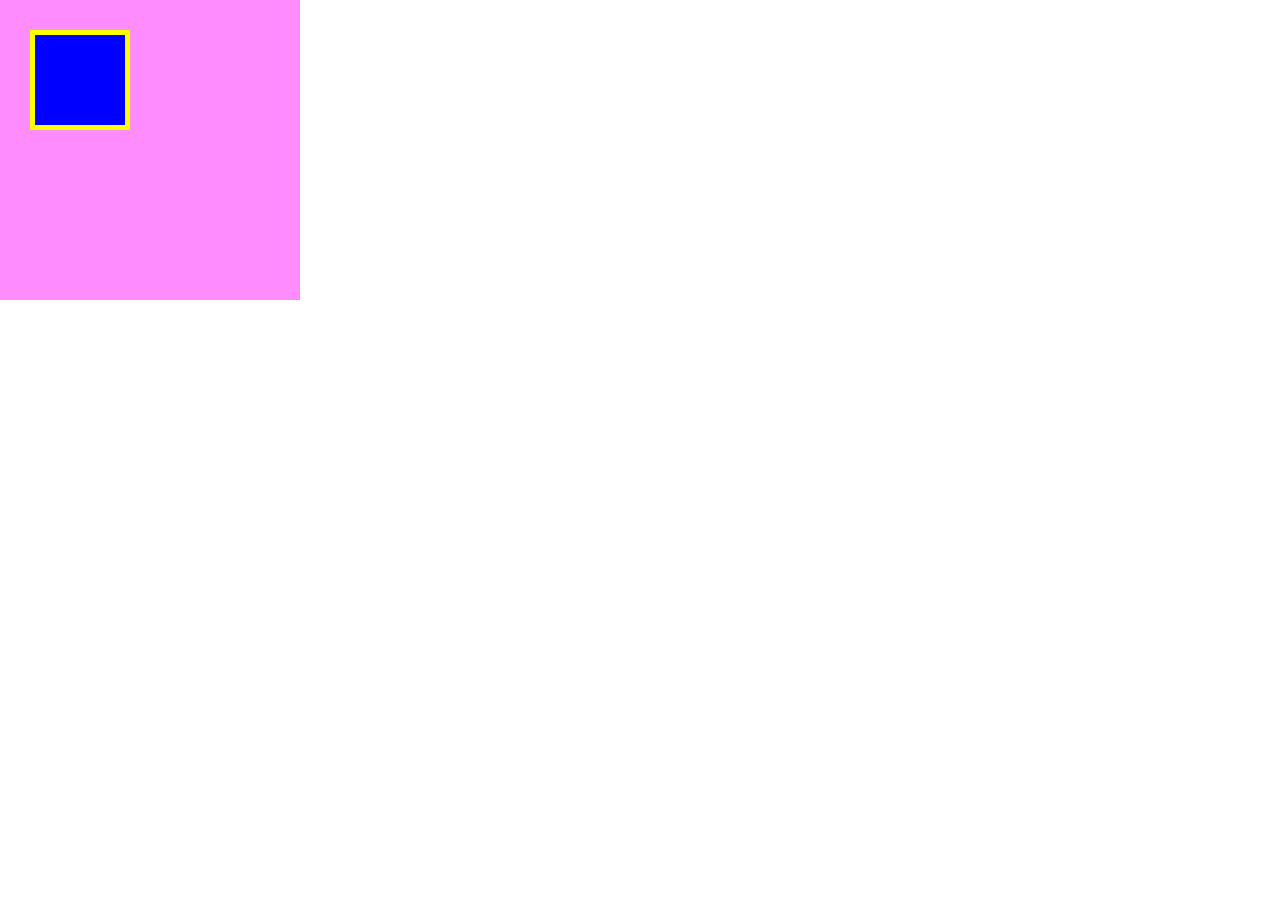
<file: HTML_CSS/1-3/index.html>
<!DOCTYPE html>
<html>
<head>
	<meta charset="utf-8">
	<title>Lesson 1-3</title>
	<link rel="stylesheet" type="text/css" href="style.css">
</head>
<body>
	<div class="box1">
		<div class="box2"></div>
	</div>

</body>
</html>
</file>
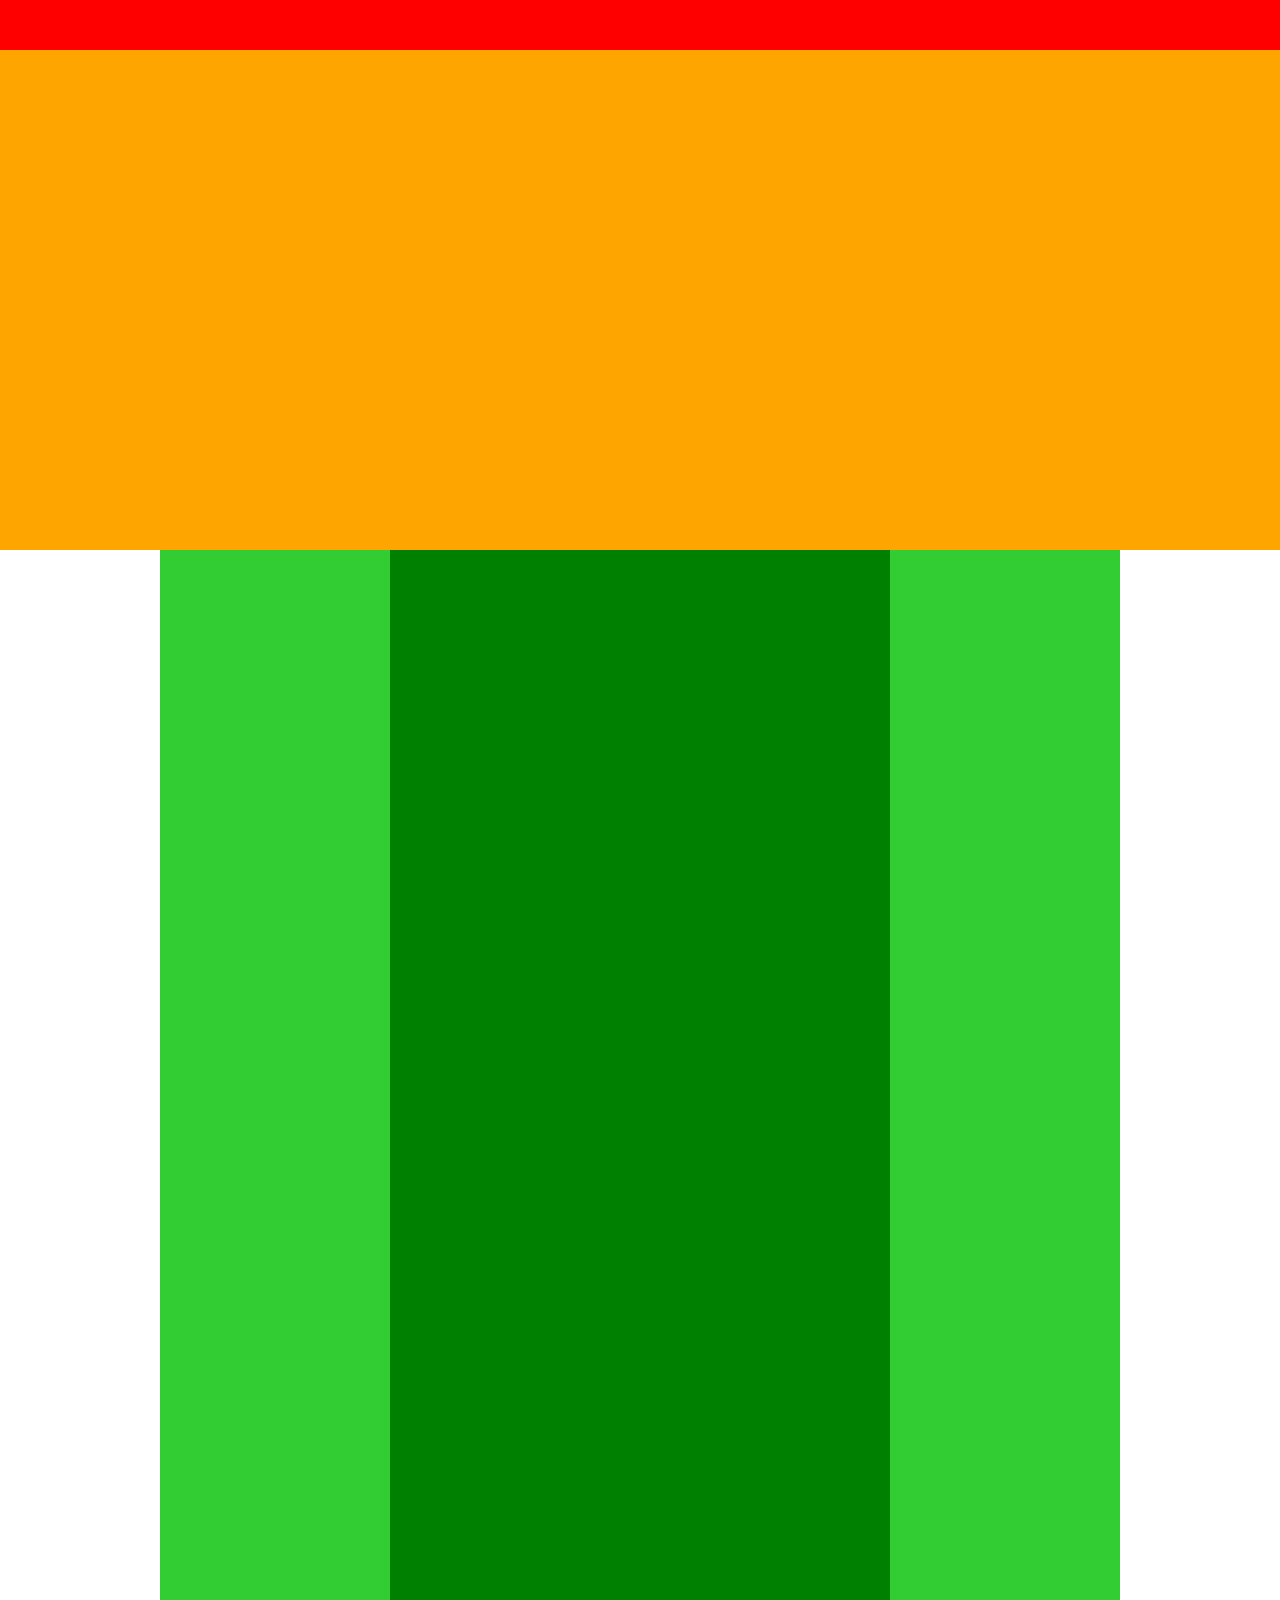
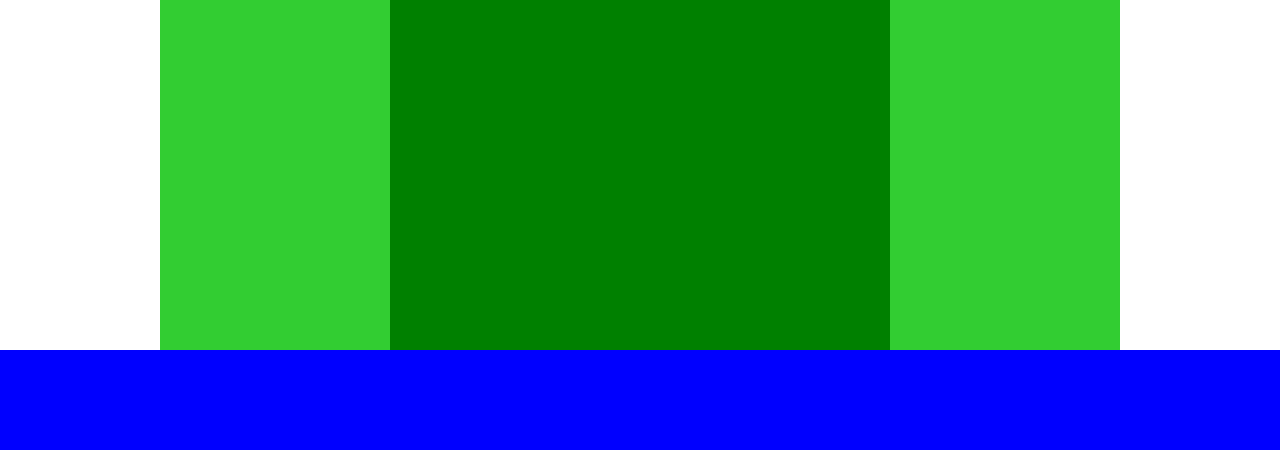
<file: HTML_CSS/1-4/index.html>
<!DOCTYPE html>
<html>
<head>
	<meta charset="utf-8">
	<link rel="stylesheet" type="text/css" href="style.css">
	<title>Lesson 1-4</title>
</head>
<body>
	<!-- header -->
	<div class="header">
	</div>

	<!-- main-visual -->
	<div class="main-visual">
	</div>

	<!-- main -->
	<div class="main">
		<div class="content"></div>
	</div>

	<!-- footer -->
	<div class="footer">
		
	</div>
</body>
</html>
</file>
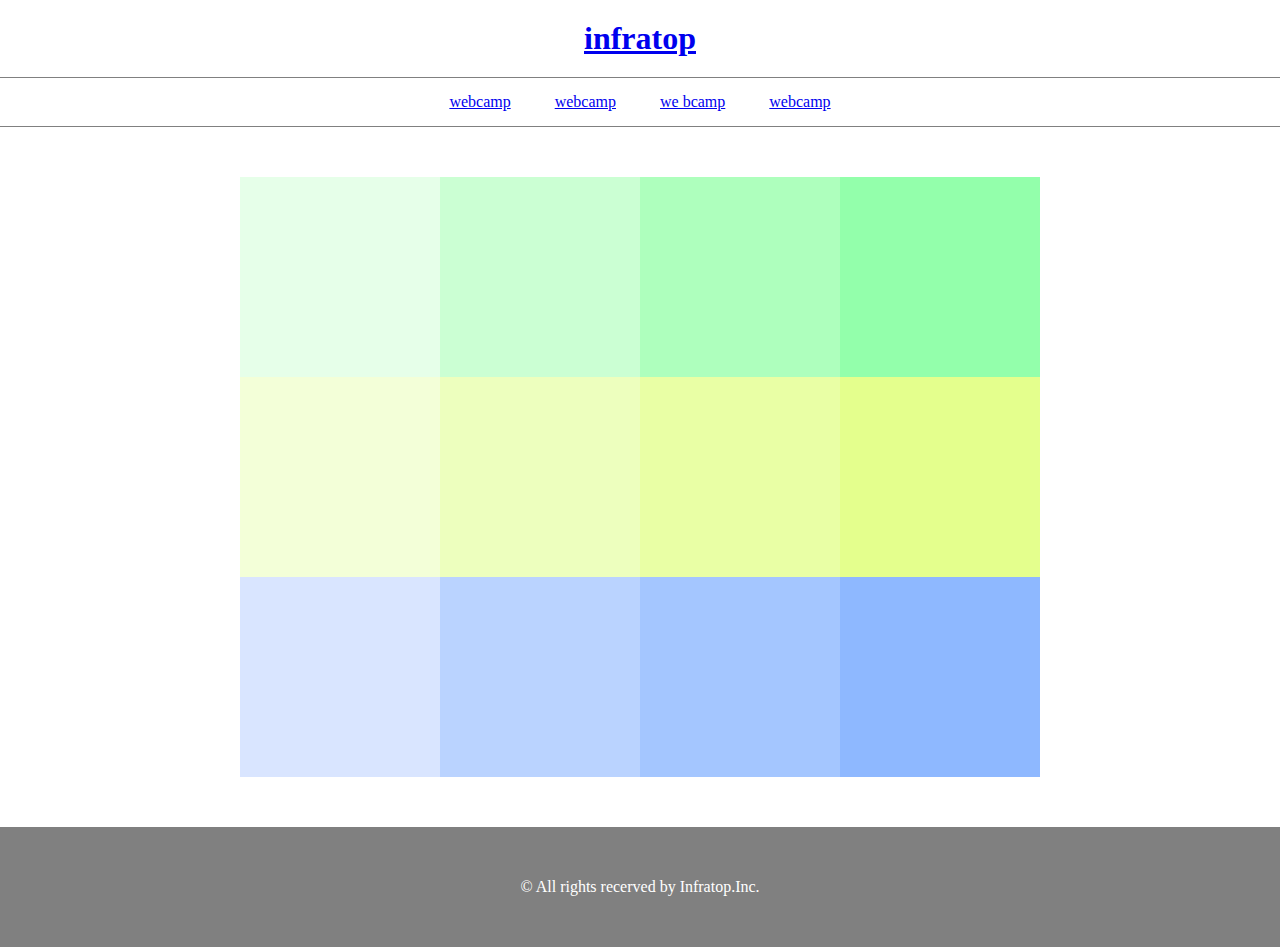
<file: HTML_CSS/1-5/index.html>
<!DOCTYPE html>
<html>
<head>
	<meta charset="utf-8">
	<link rel="stylesheet" type="text/css" href="style.css">
	<title>Lesson 1-5</title>
</head>
<body>
	<header>
		<h1><a href="https://web-camp.io/pro/" title="home">infratop</a></h1>
	</header><!-- /header -->
	<nav>
		<ul class="list-item">
			<li class="nav-item"><a href="https://web-camp.io/pro/" title="webcamp">webcamp</a></li>

			<li class="nav-item"><a href="https://web-camp.io/pro/" title="webcamp">webcamp</a></li>

			<li class="nav-item"><a href="https://web-camp.io/pro/" title="webcamp">we
			bcamp</a></li>

			<li class="nav-item"><a href="https://web-camp.io/pro/" title="webcamp">webcamp</a></li>
		</ul>
	</nav>

	<main class="clearfix">
		<div class="box color1">
		</div>
		<div class="box color2">
		</div>
		<div class="box color3">
		</div>
		<div class="box color4">
		</div>

		<div class="box color5">
		</div>
		<div class="box color6">
		</div>
		<div class="box color7">
		</div>
		<div class="box color8">
		</div>

		<div class="box color9">
		</div>
		<div class="box color10">
		</div>
		<div class="box color11">
		</div>
		<div class="box color12">
		</div>

	</main>

	<footer>
		<p class="footer-text">&copy; All rights recerved by Infratop.Inc.</p>
	</footer>
</body>
</html>
</file>
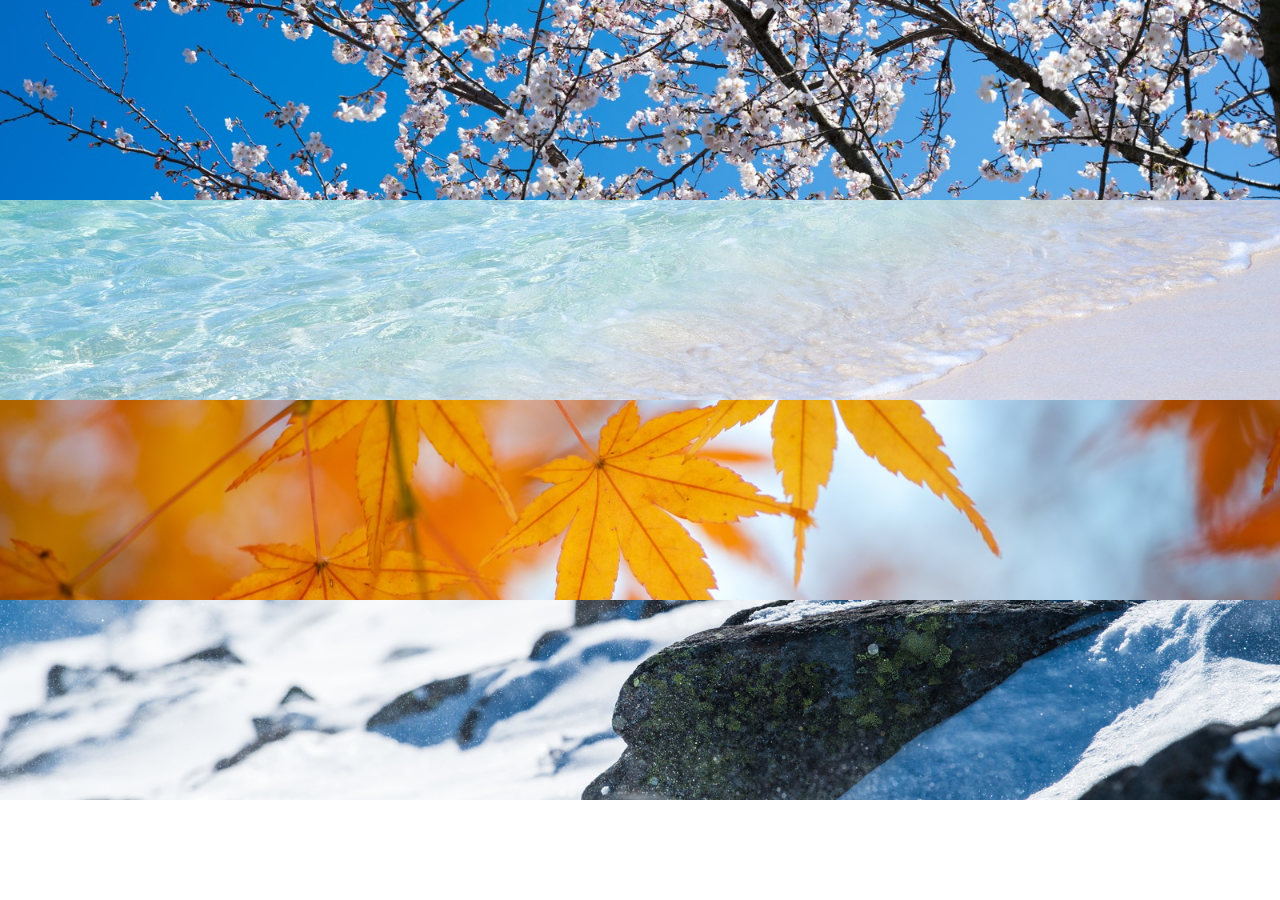
<file: HTML_CSS/1-6/index.html>
<!DOCTYPE html>
<html>
<head>
	<meta charset="utf-8">
	<link rel="stylesheet" type="text/css" href="style.css">
	<title>Lesson 1-6</title>
</head>
<body>
	<main>
		<div class="box spring"></div>
		<div class="box summer"></div>
		<div class="box autumn"></div>
		<div class="box winter"></div>
	</main>

</body>
</html>
</file>
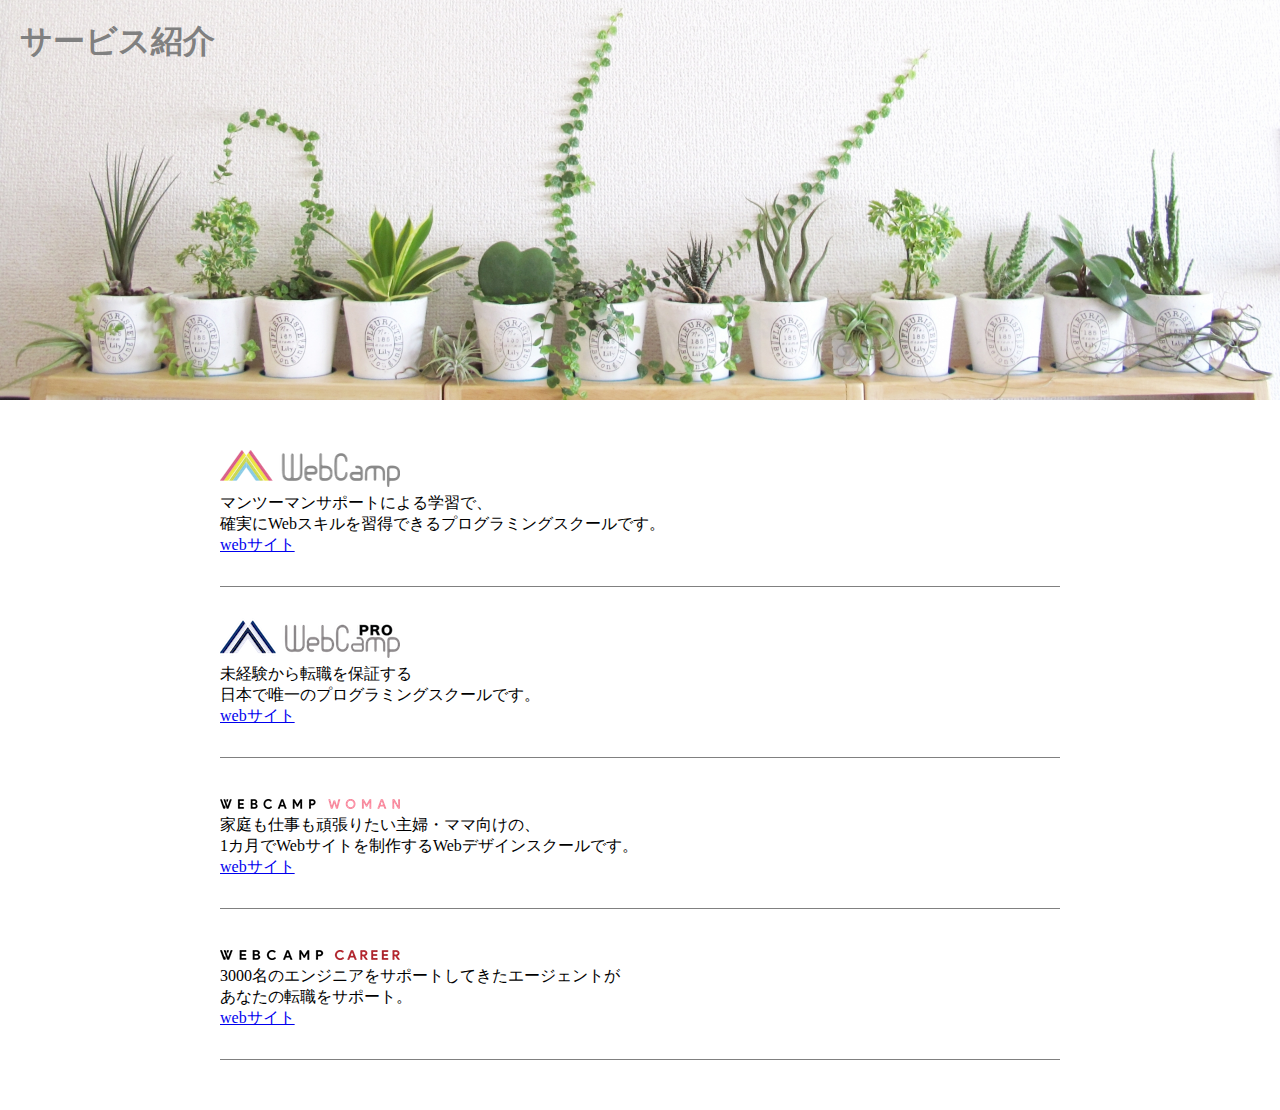
<file: HTML_CSS/1-7/index.html>
<!DOCTYPE html>
<html>
<head>
	<meta charset="utf-8">
	<link rel="stylesheet" type="text/css" href="style.css">
	<title>Lesson 1-7</title>
</head>
<body>
	<header class="head-visual">
		<h1>サービス紹介</h1>
	</header><!-- /header -->

<main>
	<section class="content">
		<h2><img src="img/wc-logo.png" alt="webcamp"></h2>
		<p>マンツーマンサポートによる学習で、<br>
			確実にWebスキルを習得できるプログラミングスクールです。
		</p>
		<a href="https://web-camp.io/" title="webcamp">webサイト</a>
	</section>

		<section class="content">
		<h2><img src="img/wcp-logo.png" alt="webcamppro"></h2>
		<p>未経験から転職を保証する<br>日本で唯一のプログラミングスクールです。</p>
		<a href="https://web-camp.io/" title="webcamp">webサイト</a>
	</section>

	<section class="content">
		<h2><img src="img/wcw-logo.png" alt="webcampwoman"></h2>
		<p>家庭も仕事も頑張りたい主婦・ママ向けの、<br>
		1カ月でWebサイトを制作するWebデザインスクールです。
		</p>
		<a href="https://web-camp.io/" title="webcamp">webサイト</a>
	</section>

	<section class="content">
		<h2><img src="img/wcc-logo.png" alt="webcampcareer"></h2>
		<p>3000名のエンジニアをサポートしてきたエージェントが<br>
		あなたの転職をサポート。</p>
		<a href="https://web-camp.io/" title="webcamp">webサイト</a>
	</section>

</main>

</body>
</html>
</file>
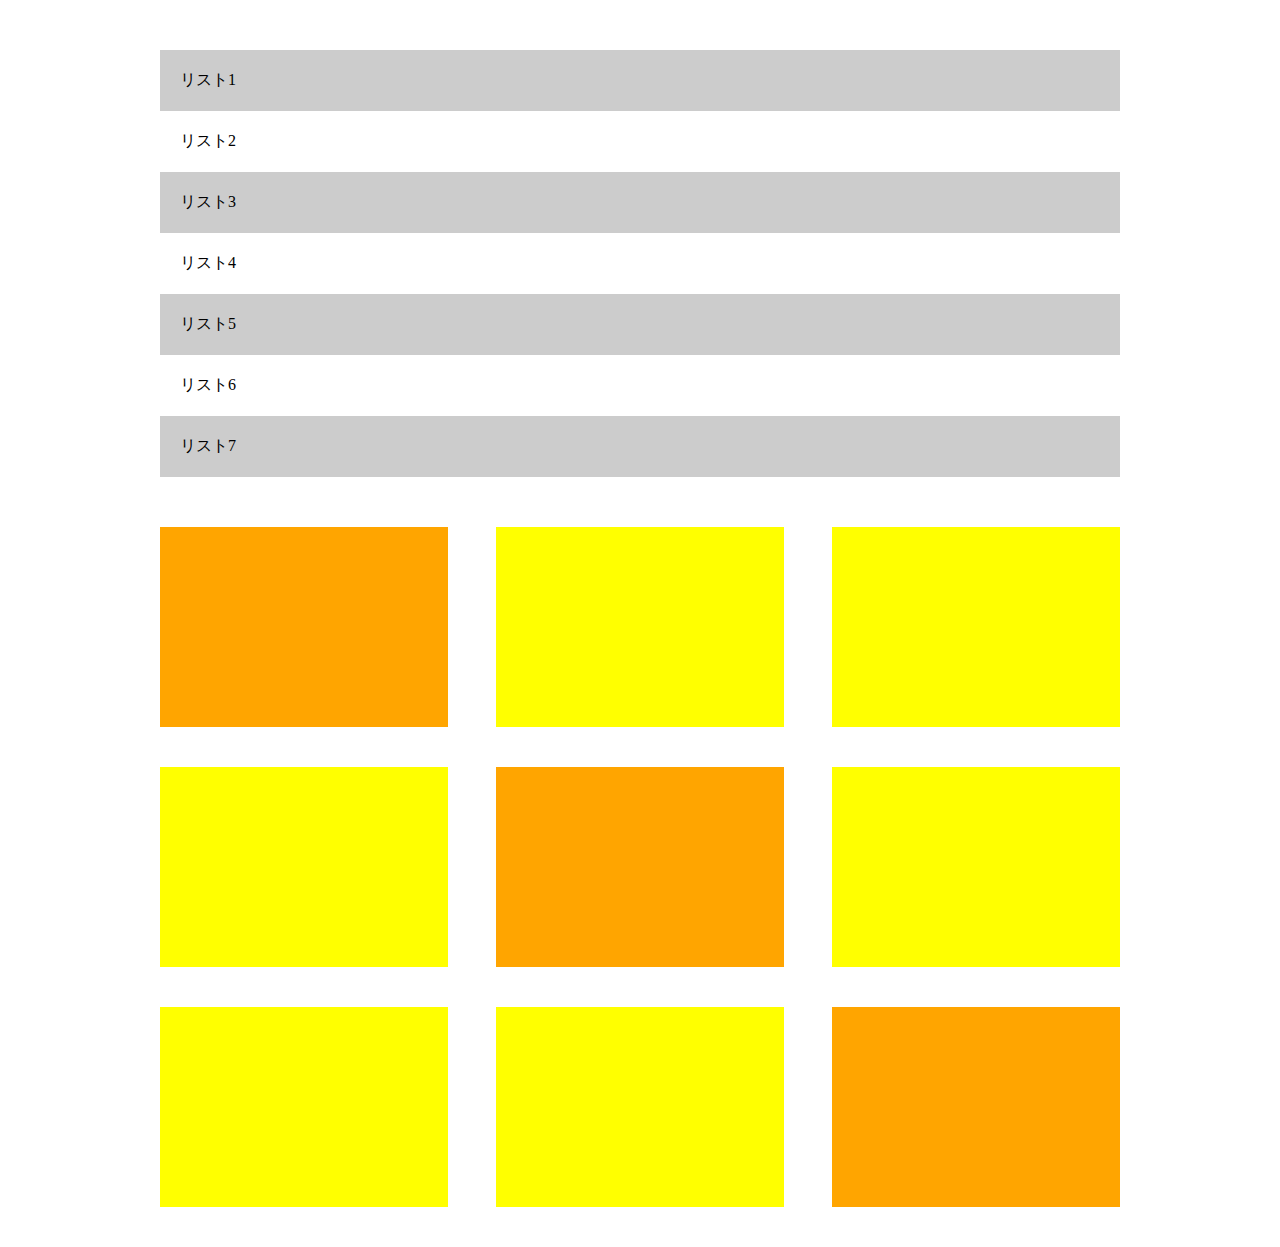
<file: HTML_CSS/1-8/index.html>
<!DOCTYPE html>
<html>
<head>
	<meta charset="utf-8">
	<link rel="stylesheet" type="text/css" href="style.css">
	<title>Lesson 1-8</title>
</head>
<body>
	<main>
		<div class="list-box">
			<ul>
				<li class="list-item">リスト1</li>
				<li class="list-item">リスト2</li>
				<li class="list-item">リスト3</li>
				<li class="list-item">リスト4</li>
				<li class="list-item">リスト5</li>
				<li class="list-item">リスト6</li>
				<li class="list-item">リスト7</li>
			</ul>
		</div>

		<div class="photo-box">
			<div class="box-item"></div>
			<div class="box-item"></div>
			<div class="box-item"></div>
			<div class="box-item"></div>
			<div class="box-item"></div>
			<div class="box-item"></div>
			<div class="box-item"></div>
			<div class="box-item"></div>
			<div class="box-item"></div>
		</div>
	</main>
</body>
</html>
</file>
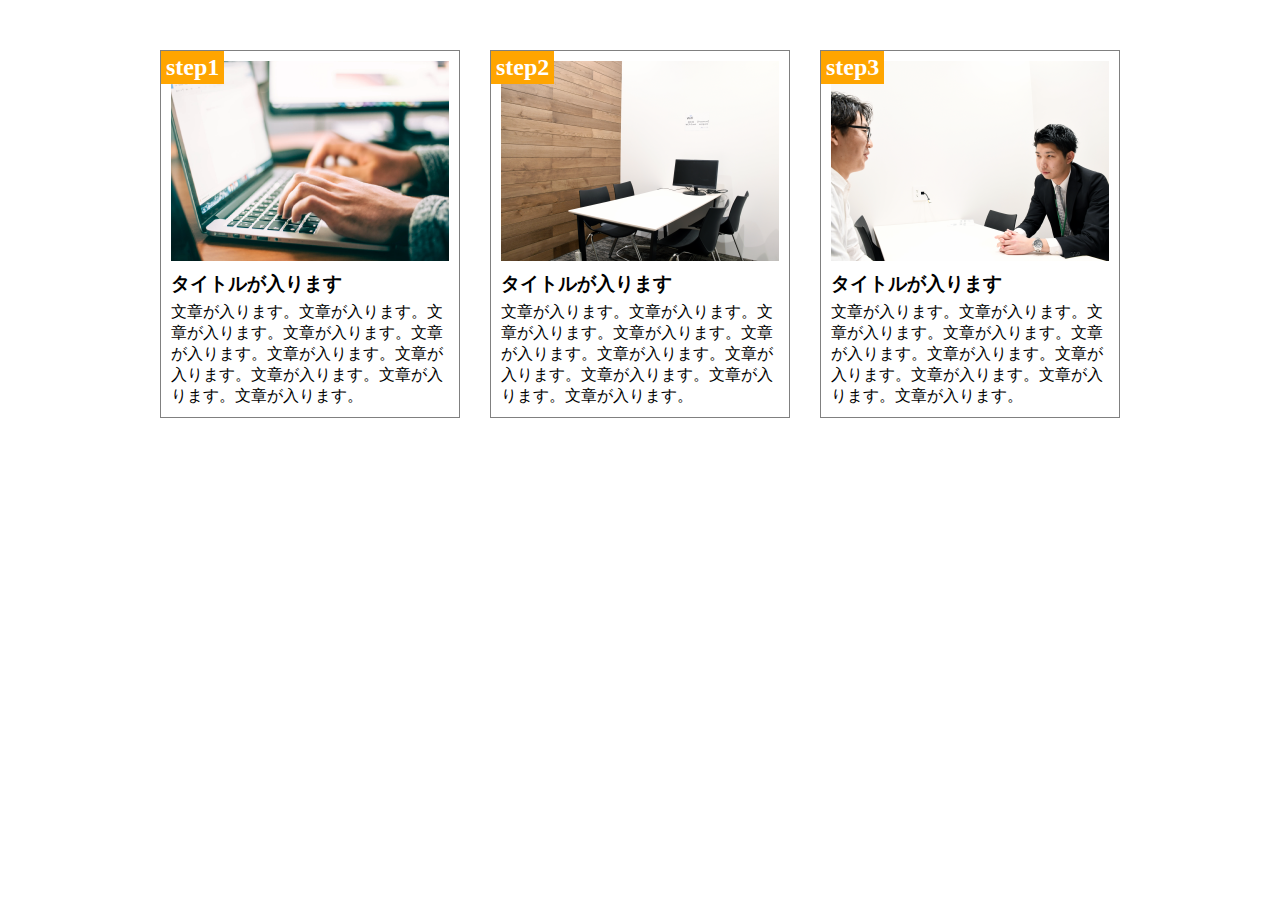
<file: HTML_CSS/1-9/index.html>
<!DOCTYPE html>
<html>
<head>
	<meta charset="utf-8">
	<link rel="stylesheet" type="text/css" href="style.css">
	<title>Lesson 1-9</title>
</head>
<body>
	<main>
		<section class="content">
			<h2 class="step">step1</h2>
			<div class="step1 img"></div>
			<h3 class="step-title">タイトルが入ります</h3>
			<p class="step-text">文章が入ります。文章が入ります。文章が入ります。文章が入ります。文章が入ります。文章が入ります。文章が入ります。文章が入ります。文章が入ります。文章が入ります。</p>
		</section>

		<section class="content">
			<h2 class="step">step2</h2>
			<div class="step2 img"></div>
			<h3 class="step-title">タイトルが入ります</h3>
			<p class="step-text">文章が入ります。文章が入ります。文章が入ります。文章が入ります。文章が入ります。文章が入ります。文章が入ります。文章が入ります。文章が入ります。文章が入ります。</p>
		</section>

		<section class="content">
			<h2 class="step">step3</h2>
			<div class="step3 img"></div>
			<h3 class="step-title">タイトルが入ります</h3>
			<p class="step-text">文章が入ります。文章が入ります。文章が入ります。文章が入ります。文章が入ります。文章が入ります。文章が入ります。文章が入ります。文章が入ります。文章が入ります。</p>
		</section>

	</main>
</body>
</html>
</file>
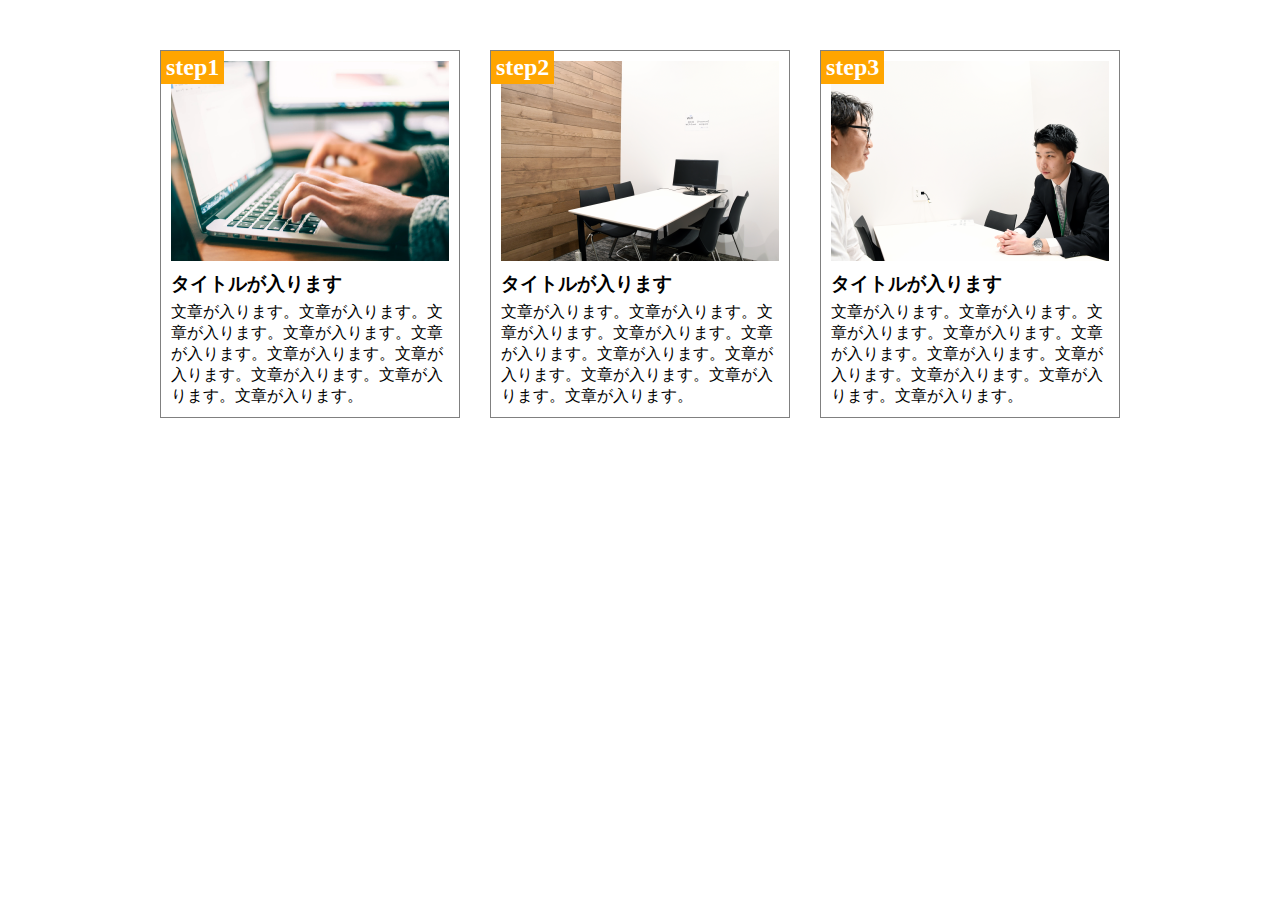
<file: HTML_CSS/Task/index.html>
<!DOCTYPE html>
<html>
<head>
	<meta charset="utf-8">
	<meta name="viewport" content="width=device-width,initial-scale=1.0">
	<link rel="stylesheet" type="text/css" href="style.css">
	<title>Lesson 1-9</title>
</head>
<body>
	<main>
		<section class="content">
			<h2 class="step">step1</h2>
			<div class="step1 img"></div>
			<h3 class="step-title">タイトルが入ります</h3>
			<p class="step-text">文章が入ります。文章が入ります。文章が入ります。文章が入ります。文章が入ります。文章が入ります。文章が入ります。文章が入ります。文章が入ります。文章が入ります。</p>
		</section>

		<section class="content">
			<h2 class="step">step2</h2>
			<div class="step2 img"></div>
			<h3 class="step-title">タイトルが入ります</h3>
			<p class="step-text">文章が入ります。文章が入ります。文章が入ります。文章が入ります。文章が入ります。文章が入ります。文章が入ります。文章が入ります。文章が入ります。文章が入ります。</p>
		</section>

		<section class="content">
			<h2 class="step">step3</h2>
			<div class="step3 img"></div>
			<h3 class="step-title">タイトルが入ります</h3>
			<p class="step-text">文章が入ります。文章が入ります。文章が入ります。文章が入ります。文章が入ります。文章が入ります。文章が入ります。文章が入ります。文章が入ります。文章が入ります。</p>
		</section>

	</main>
</body>
</html>
</file>
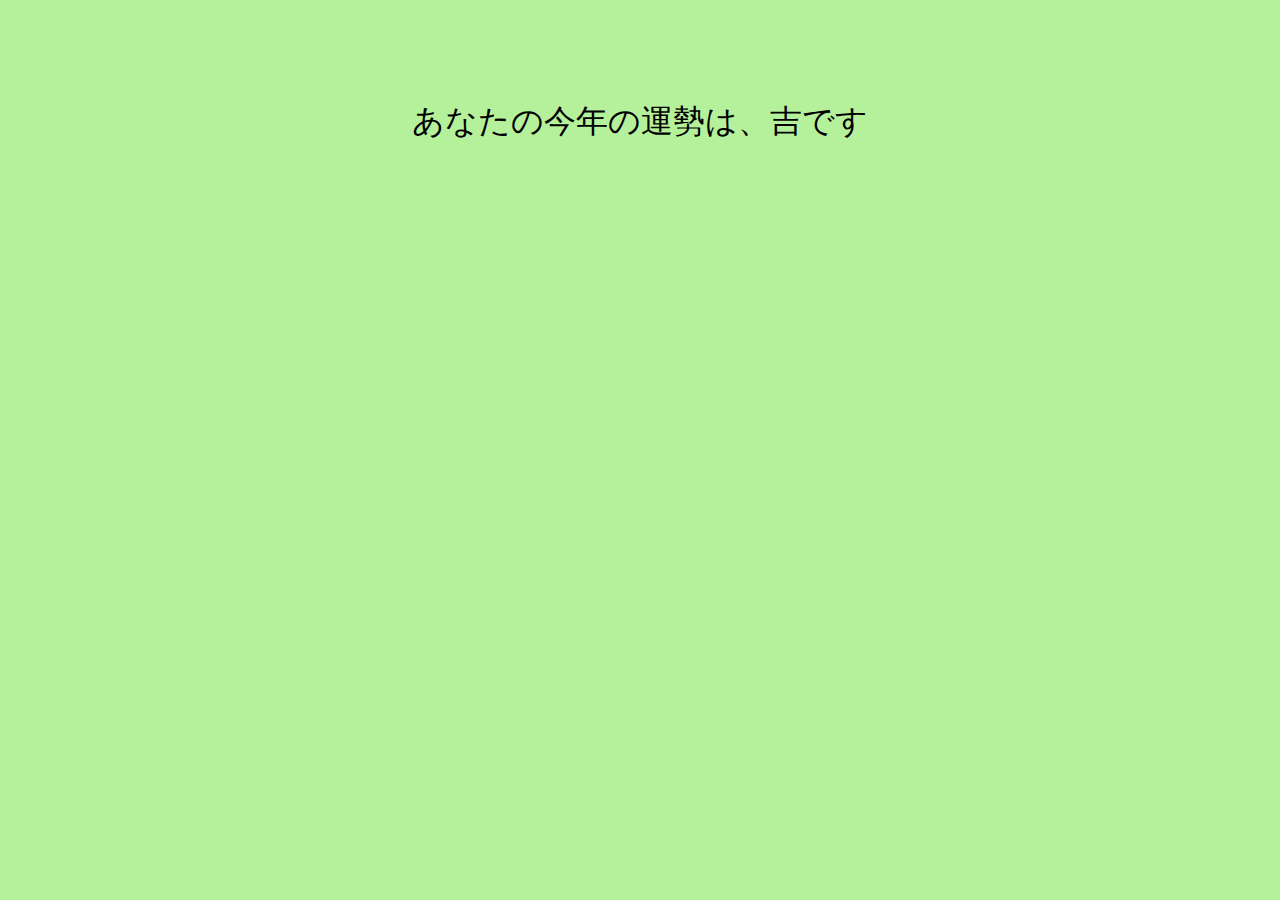
<file: JavaScript/6-2/index.html>
<html>
    <head>
        <meta charset="utf-8">
        <link rel="stylesheet" href="app.css">
    </head>
    <body>
        <script>
            let kujis = ["大吉","吉","吉","中吉","中吉","小吉","小吉","末吉","末吉","凶","凶","大凶"];
            // console.log(kujis[0]);
            let kuji = Math.floor(Math.random() * kujis.length);
            

            document.write("<p>あなたの今年の運勢は、" + kujis[kuji] + "です</p>");
        </script>
    <!-- <script src="jquery.min.js"></script> -->
<!--     <script src="app.js"></script>
 -->    </body>
</html>
</file>
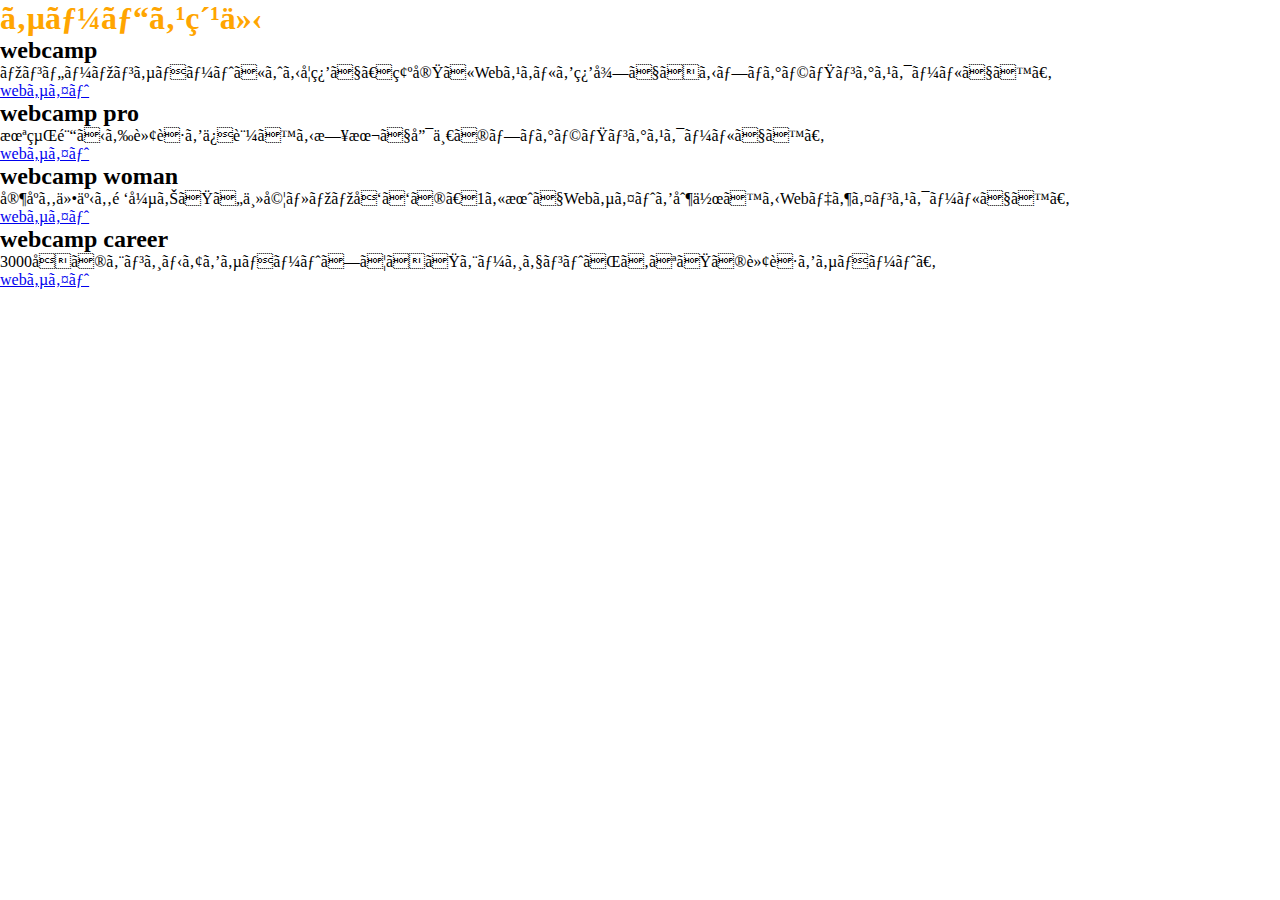
<file: HTML_CSS/1-2/1-2.html>
<!DOCTYPE html>
<html>
<head>
	<meta charset="utf">
	<title>Lesson 1-2</title>
	<link rel="stylesheet" type="text/css" href="style.css">
</head>
<body>
	<h1>サービス紹介</h1>
	<h2>webcamp</h2>
	<p>
		マンツーマンサポートによる学習で、確実にWebスキルを習得できるプログラミングスクールです。
	</p>
	<a href="https://web-camp.io/pro/" title="webcamp">webサイト</a>

	<h2>webcamp pro</h2>
	<p>
		未経験から転職を保証する日本で唯一のプログラミングスクールです。
	</p>
	<a href="https://web-camp.io/pro/" title="webcamp">webサイト</a>

	<h2>webcamp woman</h2>
	<p>
		家庭も仕事も頑張りたい主婦・ママ向けの、1カ月でWebサイトを制作するWebデザインスクールです。
	</p>
	<a href="https://web-camp.io/pro/" title="webcamp">webサイト</a>

	<h2>webcamp career</h2>
	<p>
		3000名のエンジニアをサポートしてきたエージェントがあなたの転職をサポート。
	</p>
	<a href="https://web-camp.io/pro/" title="webcamp career">webサイト</a>

</body>
</html>
</file>
<file: HTML_CSS/1-3/style.css>
*{
	margin: 0;
	padding: 0;
	box-sizing: border-box;
}

.box1{
	width: 300px;
	height: 300px;
	background-color: #ff8cff;
	padding: 30px;
}

.box2{
	width: 100px;
	height: 100px;
	background-color: blue;
	border: 5px solid yellow;
}
</file>
<file: HTML_CSS/1-4/style.css>
*{
	margin: 0;
	padding: 0;
	box-sizing: border-box;
}

/*header*/
.header{
	width: 100%;
	height: 50px;
	background-color: red;
}

/*main-visual*/
.main-visual{
	width: 100%;
	height: 500px;
	background-color: orange;
}

/*main*/
.main{
	width: 960px;
	height: 1400px;
	margin: 0 auto;
	background-color: limegreen;
}
.content{
	width: 500px;
	height: 1400px;
	margin: 0 auto;
	background-color: green;

}

/*footer*/
.footer{
	width: 100%;
	height: 100px;
	background-color: blue;
}
</file>
<file: HTML_CSS/1-5/style.css>
*{
	margin: 0;
	padding: 0;
	box-sizing: border-box;
}

.clearfix::after{
	content: "";
	display: block;
	clear: both;
}

header{
	width: 100%;
	padding: 20px 0;
	border-bottom: 1px solid gray;
	text-align: center;
}


/*nav*/
nav{
	width: 100%;
	border-bottom: 1px solid gray;
}

.list-item{
	text-align: center;
}

.nav-item{
	display: inline-block;
	padding: 15px 20px;
}

/*main*/
main{width: 800px;
	margin: 50px auto;
}

.box{
	width: 200px;
	height: 200px;
	float: left;
}

.color1{
	background-color: #e6ffe9;
}
.color2{
	background-color: #cbffd3;
}
.color3{
	background-color: #aeffbd;
}
.color4{
	background-color: #93ffab;
}
.color5{
	background-color: #f3ffd8;
}
.color6{
	background-color: #edffbe;
}
.color7{
	background-color: #e9ffa5;
}
.color8{
	background-color: #e4ff8d;
}
.color9{
	background-color: #d9e5ff;
}
.color10{
	background-color: #bad3ff;
}
.color11{
	background-color: #a4c6ff;
}
.color12{
	background-color: #8eb8ff;
}


/*footer*/
footer{
	width: 100%;
	height: 120px;
	background-color: gray;
}

.footer-text{
	text-align: center;
	line-height: 120px;
	color: white;
}
</file>
<file: HTML_CSS/1-6/style.css>
*{
	margin: 0;
	padding: 0;
	box-sizing: border-box;
}

.box{
	width: 100%;
	height: 200px;
	background-size: cover;
	background-position: center;
}

.spring{
	background-image: url(img/box1.jpg);
}
.summer{
	background-image: url(img/box2.jpg);
}
.autumn{
	background-image: url(img/box3.jpg);
}
.winter{
	background-image: url(img/box4.jpg);
}
</file>
<file: HTML_CSS/1-7/style.css>
*{
	margin: 0;
	padding: 0;
	box-sizing: border-box;
}

.head-visual{
	width: 100%;
	height: 400px;
	background-image: url(img/mv.jpg);
	background-size: cover;
	background-position: bottom;
}

.head-visual h1{
	padding: 20px;
	color: gray;
}

/*main*/
main{
	width: 840px;
	margin: 20px auto 50px;
}

.content{
	padding: 30px 0;
	border-bottom: 1px solid gray;
}
</file>
<file: HTML_CSS/1-8/style.css>
*{
	margin: 0;
	padding: 0;
	box-sizing: border-box;
}

main{
	width: 960px;
	margin: 50px auto;
}

.list-box{
	margin-bottom: 50px;
}
.list-item{
	padding: 20px;
	list-style: none;
}
.list-item:nth-child(odd){
	background-color: #cccccc
}

.box-item{
	width: 30%;
	height: 200px;
	background-color: yellow;
	margin: 0 5% 40px 0;
	float: left;
}

.box-item:nth-child(3n){
	margin-right: 0;
}
.box-item:first-child{
	background-color: orange;
}
.box-item:nth-child(5){
	background-color: orange;
}
.box-item:last-child{
	background-color: orange;

}
</file>
<file: HTML_CSS/1-9/style.css>
*{
	margin: 0;
	padding: 0;
	box-sizing: border-box;
}

main{
	width: 960px;
	margin: 50px auto;
}

.content{
	width: 300px;
	margin-right: 30px;
	padding: 10px;
	position: relative;
	float: left;
	border: 1px solid gray;
}
.content:last-child{
	margin-right: 0;
}
.step{
	display: inline-block;
	position: absolute;
	padding: 3px 5px;
	top: 0;
	left: 0;
	background-color: orange;
	color: #fff;
}
.img{
	height: 200px;
	background-position: bottom;
	background-size: cover;
}
.step1{
	background-image: url(img/flow01.png);
}
.step2{
	background-image: url(img/flow02.png);
}
.step3{
	background-image: url(img/flow03.png);
}
.step-title{
	padding: 10px 0 5px;
}
</file>
<file: HTML_CSS/Task/style.css>
*{
	margin: 0;
	padding: 0;
	box-sizing: border-box;
}

main{
	width: 960px;
	margin: 50px auto;
}

.content{
	width: 300px;
	margin-right: 30px;
	padding: 10px;
	position: relative;
	float: left;
	border: 1px solid gray;
}
.content:last-child{
	margin-right: 0;
}
.step{
	display: inline-block;
	position: absolute;
	padding: 3px 5px;
	top: 0;
	left: 0;
	background-color: orange;
	color: #fff;
}
.img{
	height: 200px;
	background-position: bottom;
	background-size: cover;
}
.step1{
	background-image: url(img/flow01.png);
}
.step2{
	background-image: url(img/flow02.png);
}
.step3{
	background-image: url(img/flow03.png);
}
.step-title{
	padding: 10px 0 5px;
}

/*media*/
@media screen and (max-width: 768px) {
	main{
		width: 100%;
		margin: 50px 0;
	}
	.content{
		float: none;
		width: 90%;
		margin: 0 auto 20px;
	}
	.content:last-child{
		margin: 0 auto;
	}
}
</file>
<file: JavaScript/6-2/app.css>
body {
	background-color: rgb(181,241,155);
}

p {
	text-align: center;
	font-size: 2em;
	margin-top: 100px;
}
</file>
<file: HTML_CSS/1-2/style.css>
*{
	margin: 0;
	padding: 0;
	box-sizing: border-box;
}

h1{
	color: orange;
}
</file>
